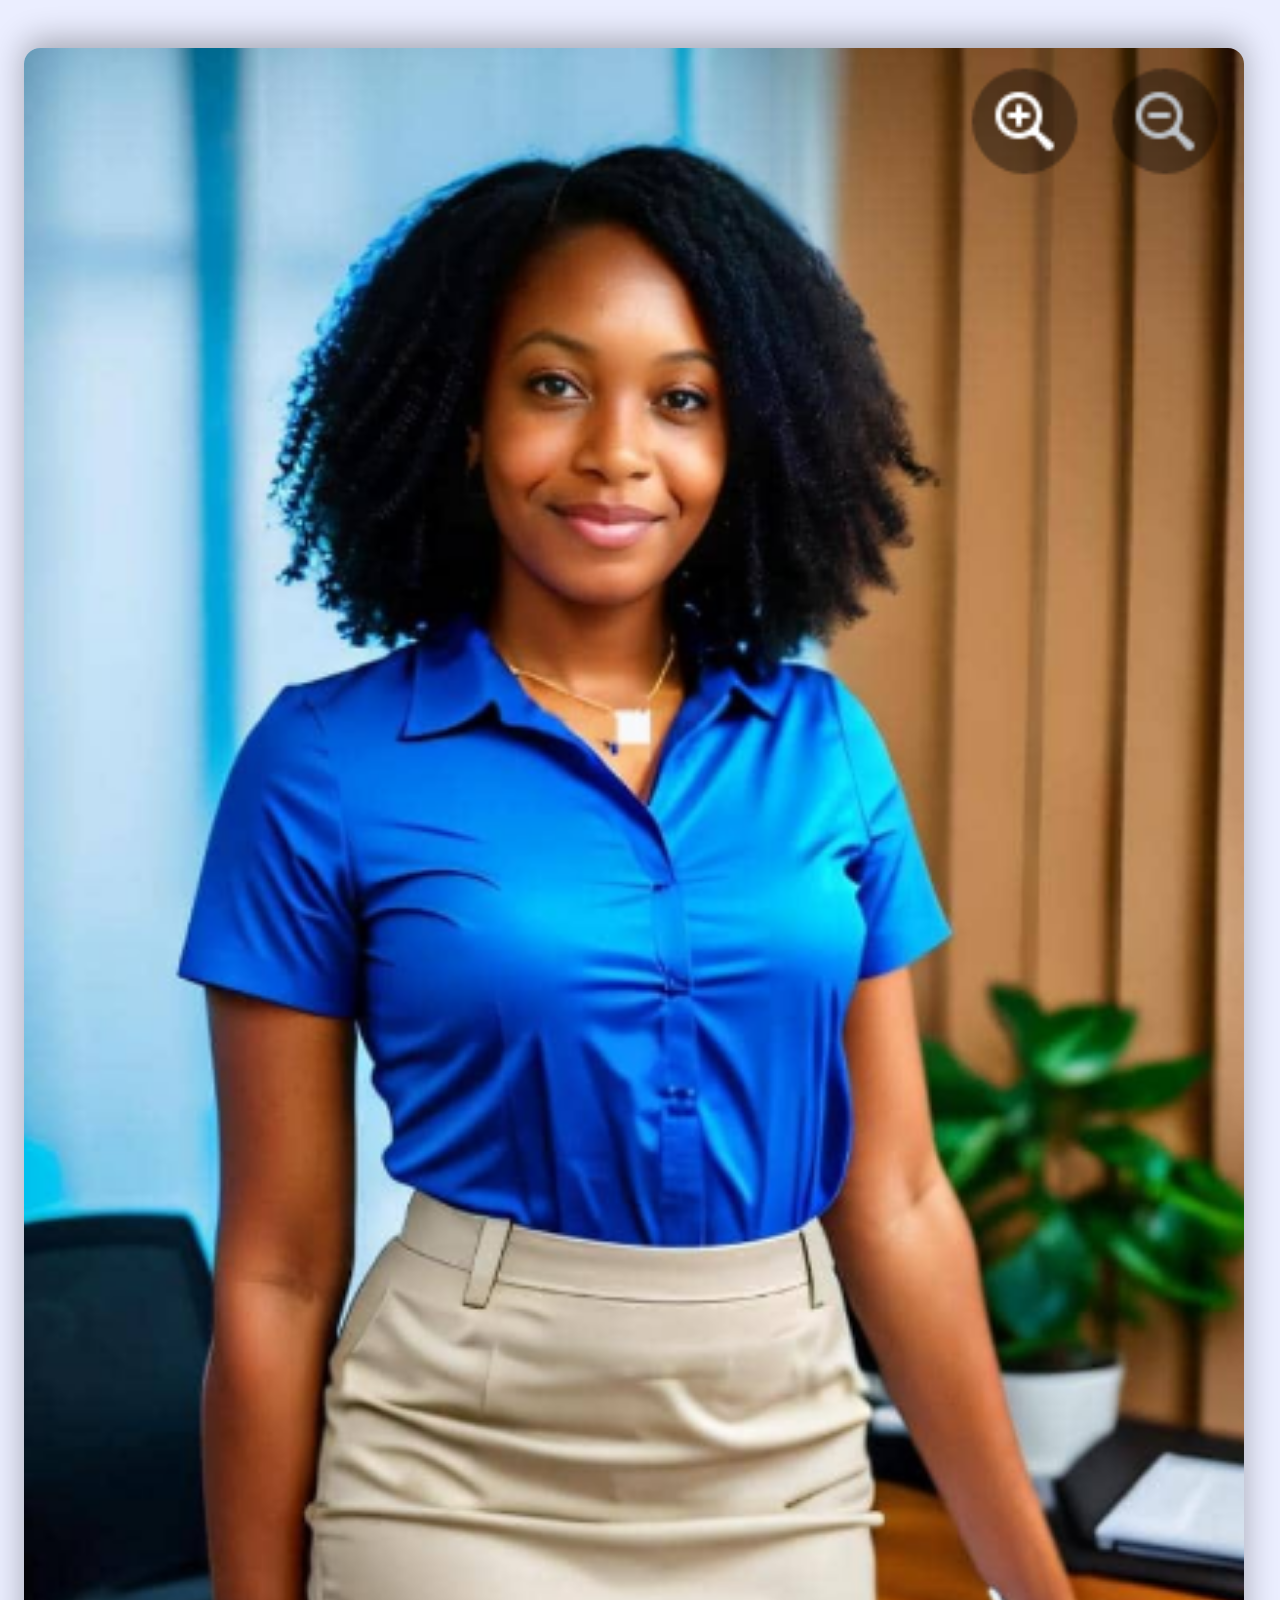
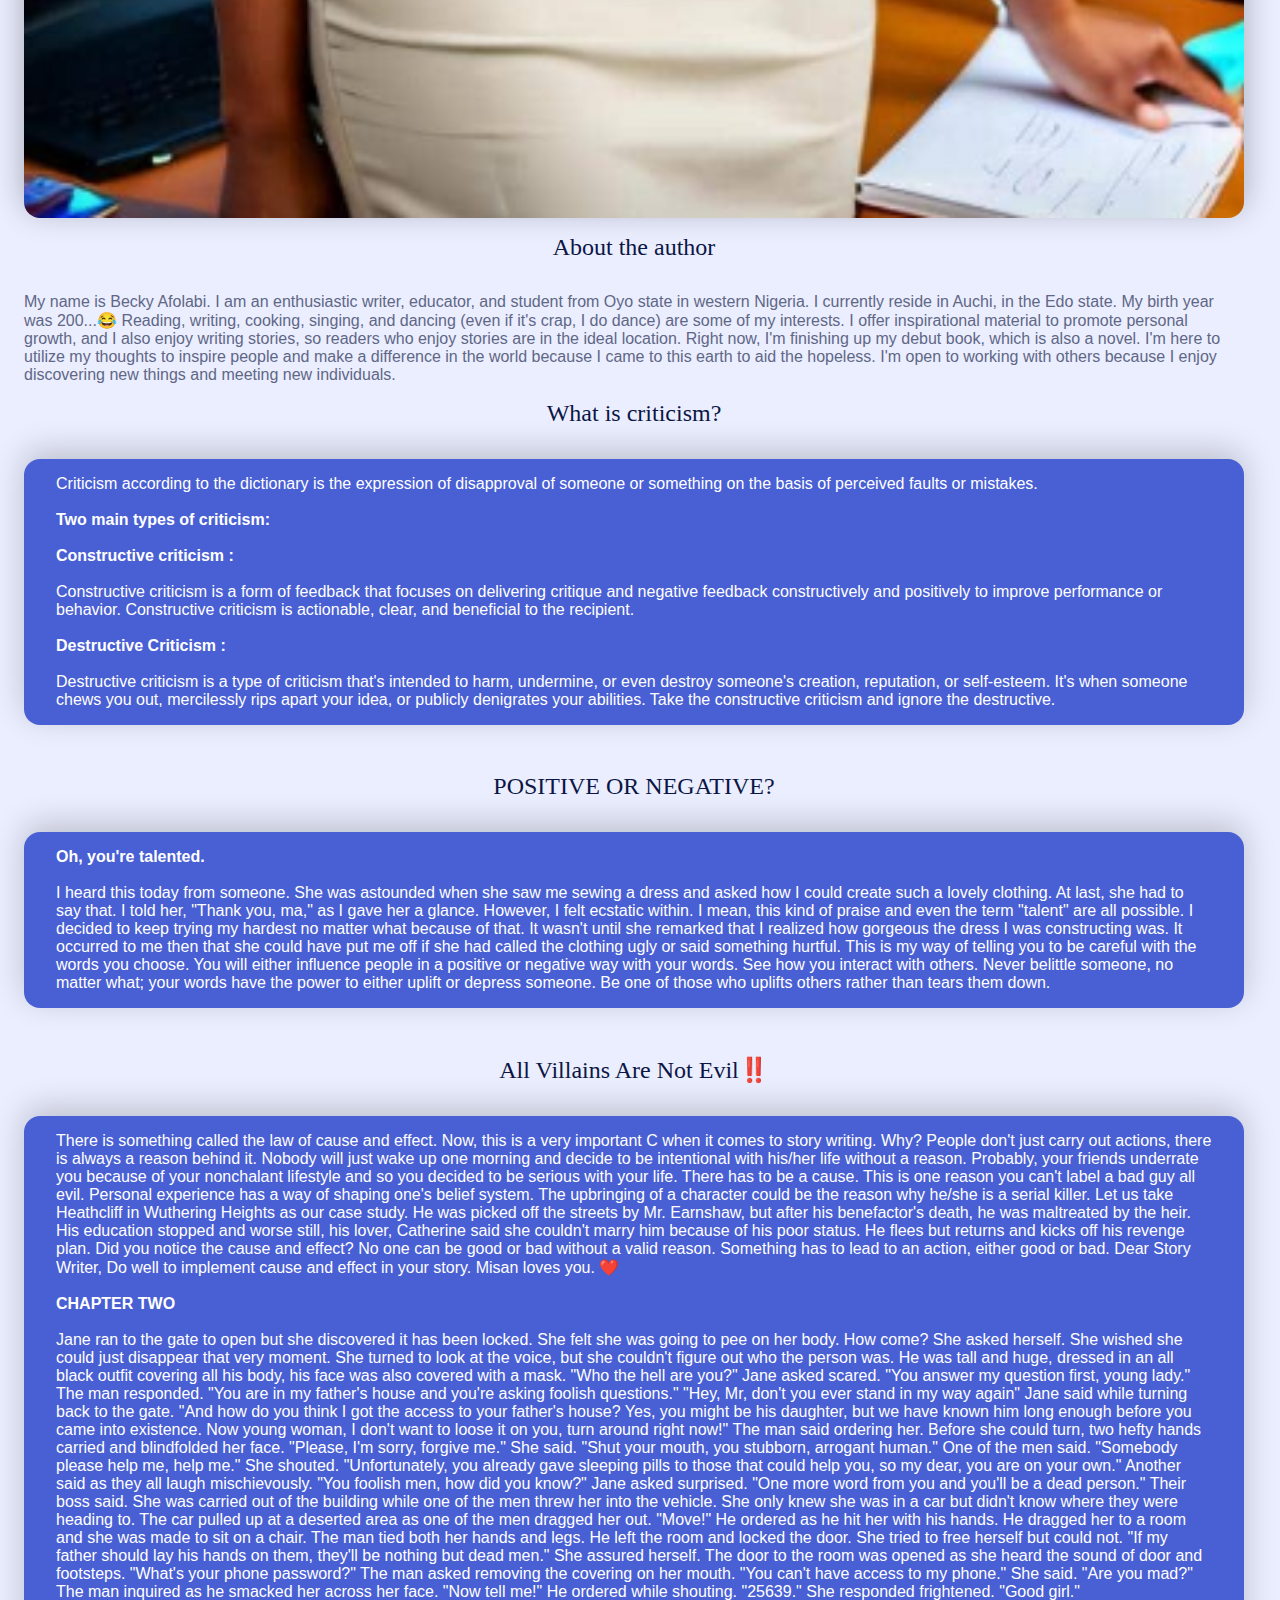
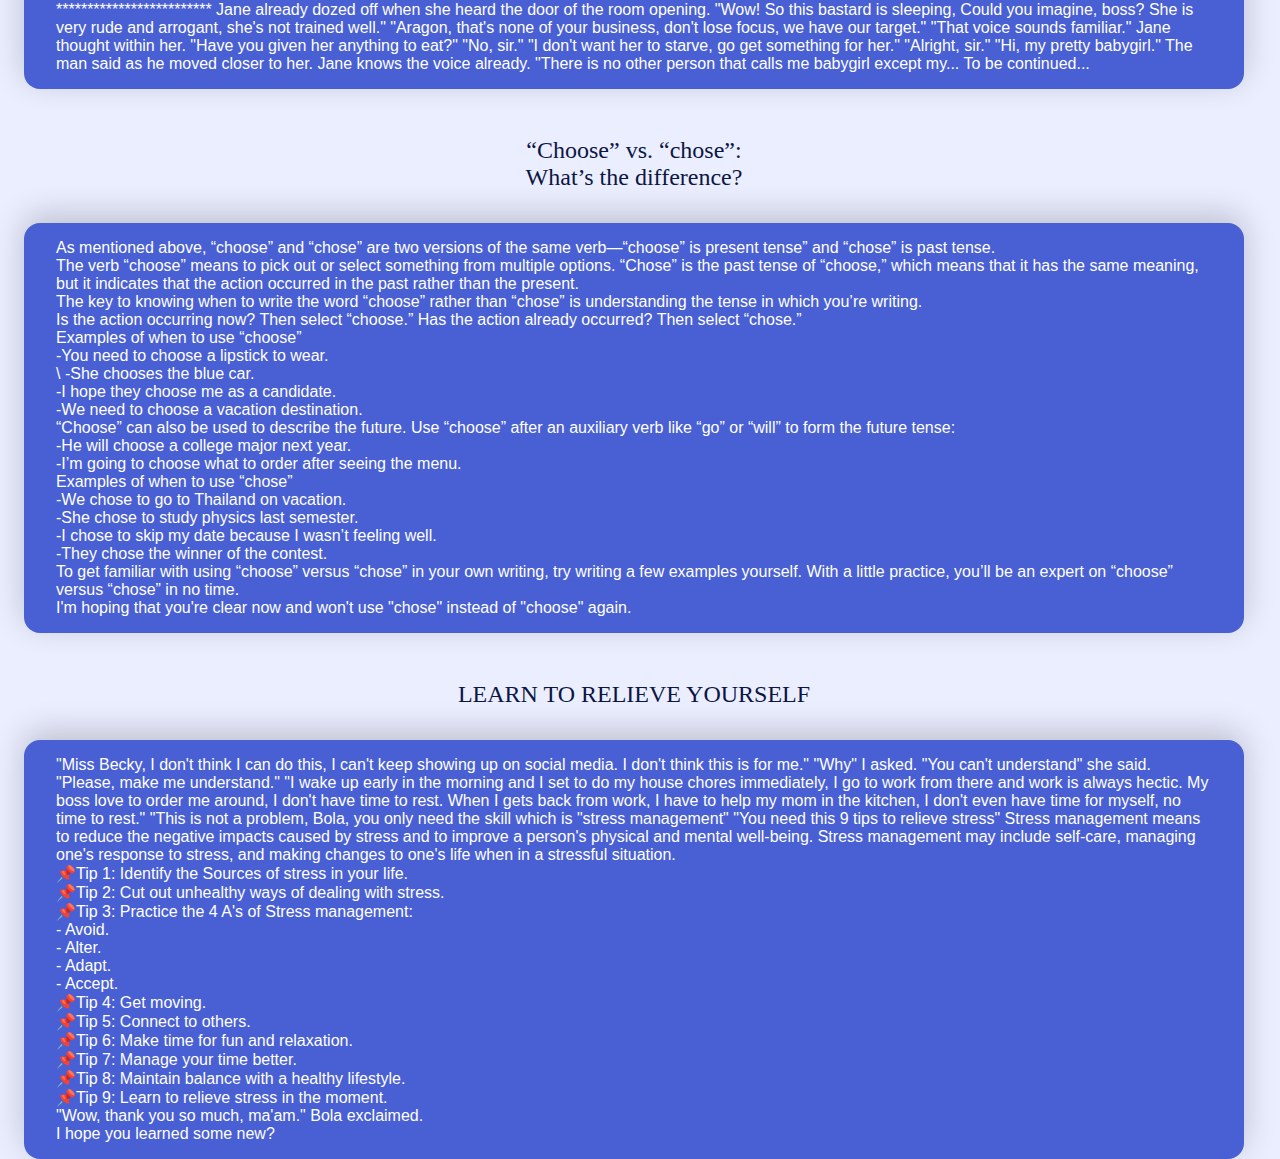
<file: article.html>
<!DOCTYPE html>
<html lang="en">
<head>
    <meta charset="UTF-8">
    <meta name="viewport" content="width=device-width, initial-scale=1.0">
    <title>Becky's Article</title>
    <link rel="stylesheet" href="styels.css">
</head>
<body>
    <div class="article_container container">
        <img src="images/becky's picz.PNG" alt="" class="author_img">
        <h2 class="author_introduction">
            About the author 
        </h2>
        <p class="author_description">
            My name is Becky Afolabi. I am an enthusiastic writer, educator, and student from Oyo state in western Nigeria. I currently reside in Auchi, in the Edo state. My birth year was 200...😂
            Reading, writing, cooking, singing, and dancing (even if it's crap, I do dance) are some of my interests.
            I offer inspirational material to promote personal growth, and I also enjoy writing stories, so readers who enjoy stories are in the ideal location. 
            Right now, I'm finishing up my debut book, which is also a novel. I'm here to utilize my thoughts to inspire people and make a difference in the world because I came to this earth to aid the hopeless. 
            I'm open to working with others because I enjoy discovering new things and meeting new individuals.
        </p>
    </div>
    <div class="articles container">
        <h2 class="article_title">What is criticism?</h2>
        <p class="article content">
            Criticism according to the dictionary is the expression of disapproval of someone or something on the basis of perceived faults or mistakes. <br><br>
            <b>Two main types of criticism:</b> <br><br>
            <b>Constructive criticism :</b> <br><br>
            Constructive criticism is a form of feedback that focuses on delivering critique and negative feedback constructively and positively to improve performance or behavior. 
            Constructive criticism is actionable, clear, and beneficial to the recipient. <br> <br>
            <b>Destructive Criticism :</b> <br> <br>
            Destructive criticism is a type of criticism that's intended to harm, undermine, or even destroy someone's creation, reputation, or self-esteem. 
            It's when someone chews you out, mercilessly rips apart your idea, or publicly denigrates your abilities.
            Take the constructive criticism and ignore the destructive. 
        </p>

        <h2 class="article_title">POSITIVE OR NEGATIVE?</h2>
        <p class="article content">
            <b>Oh, you're talented.</b> <br><br>
            I heard this today from someone. 
            She was astounded when she saw me sewing a dress and asked how I could create such a lovely clothing. 
            At last, she had to say that. I told her, "Thank you, ma," as I gave her a glance. 
            However, I felt ecstatic within. I mean, this kind of praise and even the term "talent" are all possible. 
            I decided to keep trying my hardest no matter what because of that. 
            It wasn't until she remarked that I realized how gorgeous the dress I was constructing was.
            It occurred to me then that she could have put me off if she had called the clothing ugly or said something hurtful. 
            This is my way of telling you to be careful with the words you choose. 
            You will either influence people in a positive or negative way with your words. 
            See how you interact with others. Never belittle someone, no matter what; your words have the power to either uplift or depress someone. 
            Be one of those who uplifts others rather than tears them down. 
        </p>

        <h2 class="article_title">All Villains Are Not Evil‼️</h2>
        <p class="article content">
            There is something called the law of cause and effect. 
            Now, this is a very important C when it comes to story writing. 
            Why? 
            People don't just carry out actions, there is always a reason behind it. 
            Nobody will just wake up one morning and decide to be intentional with his/her life without a reason. Probably, your friends underrate you because of your nonchalant lifestyle and so you decided to be serious with your life.
            There has to be a cause. 
            This is one reason you can't label a bad guy all evil. 
            Personal experience has a way of shaping one's belief system. 
            The upbringing of a character could be the reason why he/she is a serial killer. 
            Let us take Heathcliff in Wuthering Heights as our case study. He was picked off the streets by Mr. Earnshaw, but after his benefactor's death, he was maltreated by the heir. His education stopped and worse still, his lover, Catherine said she couldn't marry him because of his poor status. 
            He flees but returns and kicks off his revenge plan. 
            Did you notice the cause and effect? 
            No one can be good or bad without a valid reason. Something has to lead to an action, either good or bad. 
            Dear Story Writer,
            Do well to implement cause and effect in your story. 
            Misan loves you. ❤️ <br> <br>
            <b>CHAPTER TWO</b> <br> <br>
            Jane ran to the gate to open but she discovered it has been locked. She felt she was going to pee on her body. How come? She asked herself. She wished she could just disappear that very moment.
            She turned to look at the voice, but she couldn't figure out who the person was. 
            He was tall and huge, dressed in an all black outfit covering all his body, his face was also covered with a mask.
            "Who the hell are you?" Jane asked scared.
            "You answer my question first, young lady." The man responded.
            "You are in my father's house and you're asking foolish questions." 
            "Hey, Mr, don't you ever stand in my way again" Jane said while turning back to the gate.
            "And how do you think I got the access to your father's house? Yes, you might be his daughter, but we have known him long enough before you came into existence. Now young woman, I don't want to loose it on you, turn around right now!" The man said ordering her.
            Before she could turn, two hefty hands carried and blindfolded her face. 
            "Please, I'm sorry, forgive me." She said.
            "Shut your mouth, you stubborn, arrogant human." One of the men said.
            "Somebody please help me, help me." She shouted.
            "Unfortunately, you already gave sleeping pills to those that could help you, so my dear, you are on your own." Another said as they all laugh mischievously. 
            "You foolish men, how did you know?" Jane asked surprised.
            "One more word from you and you'll be a dead person." Their boss said.
            She was carried out of the building while one of the men threw her into the vehicle. She only knew she was in a car but didn't know where they were heading to.
            The car pulled up at a deserted area as one of the men dragged her out.
            "Move!" He ordered as he hit her with his hands.
            He dragged her to a room and she was made to sit on a chair. The man tied both her hands and legs. 
            He left the room and locked the door. She tried to free herself but could not.
            "If my father should lay his hands on them, they'll be nothing but dead men."  She assured herself.
            The door to the room was opened as she heard the sound of door and footsteps. 
            "What's your phone password?" The man asked removing the covering on her mouth.
            "You can't have access to my phone." She said.
            "Are you mad?" The man inquired as he smacked her across her face.
            "Now tell me!" He ordered while shouting.
            "25639." She responded frightened.
            "Good girl."
            *************************
            Jane already dozed off when she heard the door of the room opening.
            "Wow! So this bastard is sleeping, Could you imagine, boss? She is very rude and arrogant, she's not trained well."
            "Aragon, that's none of your business, don't lose focus, we have our target."
            "That voice sounds familiar." Jane thought within her.
            "Have you given her anything to eat?"
            "No, sir."
            "I don't want her to starve, go get something for her."
            "Alright, sir."
            "Hi, my pretty babygirl." The man said as he moved closer to her.
            Jane knows the voice already. 
            "There is no other person that calls me babygirl except my...
            To be continued...
        </p>

        <h2 class="article_title">
            “Choose” vs. “chose”: <br> What’s the difference?</h2>
        <p class="article content">
            As mentioned above, “choose” and “chose” are two versions of the same verb—“choose” is present tense” and “chose” is past tense. <br>
            The verb “choose” means to pick out or select something from multiple options. “Chose” is the past tense of “choose,” which means that it has the same meaning, but it indicates that the action occurred in the past rather than the present. <br>
            The key to knowing when to write the word “choose” rather than “chose” is understanding the tense in which you’re writing. <br> 
            Is the action occurring now? Then select “choose.” Has the action already occurred? Then select “chose.” <br>
            Examples of when to use “choose” <br>
            -You need to choose a lipstick to wear. <br>\
            -She chooses the blue car. <br>
            -I hope they choose me as a candidate. <br>
            -We need to choose a vacation destination. <br>
            “Choose” can also be used to describe the future. Use “choose” after an auxiliary verb like “go” or “will” to form the future tense: <br>
            -He will choose a college major next year. <br>
            -I’m going to choose what to order after seeing the menu. <br>
            Examples of when to use “chose” <br>
            -We chose to go to Thailand on vacation. <br>
            -She chose to study physics last semester. <br>
            -I chose to skip my date because I wasn’t feeling well. <br>
            -They chose the winner of the contest. <br>
            To get familiar with using “choose” versus “chose” in your own writing, try writing a few examples yourself. With a little practice, you’ll be an expert on “choose” versus “chose” in no time. <br>
            I'm hoping that you're clear now and won't use "chose" instead of "choose" again.
        </p>

        <h2 class="article_title">LEARN TO RELIEVE YOURSELF</h2>
        <p class="article content">
            "Miss Becky, I don't think I can do this, I can't keep showing up on social media. I don't think this is for me."
            "Why" I asked.
            "You can't understand" she said.
            "Please, make me understand."
            "I wake up early in the morning and I set to do my house chores immediately, I go to work from there and work is always hectic. My boss love to order me around, I don't have time to rest. When I gets back from work, I have to help my mom in the kitchen, I don't even have time for myself, no time to rest."
            "This is not a problem, Bola, you only need the skill which is "stress management"
            "You need this 9 tips to relieve stress"
            Stress management means to reduce the negative impacts caused by stress and to improve a person's physical and mental well-being. 
            Stress management may include self-care, managing one's response to stress, and making changes to one's life when in a stressful situation. <br>
            📌Tip 1: Identify the Sources of stress in your life. <br>
            📌Tip 2: Cut out unhealthy ways of dealing with stress. <br>
            📌Tip 3: Practice the 4 A's of Stress management: <br>
            - Avoid. <br>
            - Alter. <br>
            - Adapt. <br>
            - Accept. <br>
            📌Tip 4: Get moving. <br>
            📌Tip 5: Connect to others. <br>
            📌Tip 6: Make time for fun and relaxation. <br>
            📌Tip 7: Manage your time better. <br>
            📌Tip 8: Maintain balance with a healthy lifestyle. <br>
            📌Tip 9: Learn to relieve stress in the moment. <br>
            "Wow, thank you so much, ma'am." Bola exclaimed. <br>
            I hope you learned some new?
        </p>
    </div>
    
</body>
</html>
</file>
<file: styels.css>
*{
    margin: 0;
    padding: 0;
    box-sizing: border-box;
    font-family: sans-serif;
}
html,
    
    .swiper {
      width: 100%;
      height: 50%;
      left: 0;
      right: 0;
    }

    .swiper-slide {
      text-align: center;
      font-size: 18px;
      display: flex;
      justify-content: center;
      align-items: center;
    }

    .swiper-slide img {
      display: block;
      width: 100%;
      height: 100%;
    }

    :root{
        --first-color: hsl(230, 62%, 56%);
        --title-color: hsl(230, 70%, 16%);
        --text-color: hsl(230, 16%, 45%);
        --border-color: hsl(230, 50%, 90%);
        --white-color: hsl(0, 0%, 100%);
        --body-color: hsl(230, 100%, 96%);
        --container-color: hsl(230, 100%, 97%);
    
        --body-font: sans-serif;
        --second-font: serif;
        --biggest-font-size: 2rem;
        --h1-font-size: 1.5rem;
        --h2-font-size: 1.25rem;
        --h3-font-size: 1rem;
        --normal-font-size: .938rem;
        --small-font-size: .813rem;
        --smaller-font-size: .75rem;
    
        --font-reuglar: 400;
        --font-medium: 500;
        --font-semi-bold: 600;
        
    }
    
    @media screen and (min-width: 1150px) {
        :root{
            --biggest-font-size: 3.5rem;
            --h1-font-size: 2.25rem;
            --h2-font-size: 1.5rem;
            --h3-font-size: 1.25rem;
            --normal-font-size: 1rem;
            --small-font-size: .875rem;
            --smaller-font-size: .813rem;
    
        }
    }
    
    html{
        scroll-behavior: smooth;
    }
    
    body,
    input,
    button{
        font-family: var(--body-font);
        font-size: var(--normal-font-size);
    }
    
    body{
        background-color: var(--body-color);
        color: var(--text-color);
        transition: background-color .4s;
    }
    
    input,
    button{
        border: none;
        outline: none;
    }
    
    h1, h2, h3, h4 {
        color: var(--title-color);
        font-family: var(--second-font);
        font-weight: var(--font-medium);
    }
    
    ul{
        list-style: none;
    }
    
    a{
        text-decoration: none;
    }
    img{
        display: block;
        max-width: 100%;
        height: auto;
        box-shadow: 0 -8px 32px hsl(0, 0%, 0%, .2);
    }
    
    .container{
        max-width: 1220px;
        margin-inline: 1.5rem;
    }
    
    .grid{
        display: grid;
        gap: 1.5rem;
    }
    
    .section{
        padding-block: 5rem 1rem;
    }
    
    .section__title{
        text-align: center;
        font-size: var(--h1-font-size);
        font-family: var(--second-font);
        margin-bottom: 2rem;
    }
    
    .main{
        overflow: hidden;
    }
    
    .header{
        position: relative;
        top: 0;
        left: 0;
        padding-top: 1rem;
        width: 100%;
        background-color: var(--body-color);
        transition: box-shadow .4s, background-color .4s;
    }
    .nav{
        height: var(--header-height);
        display: flex;
        justify-content:  space-between;
    }
    .nav__logo{
        display: inline-flex;
        align-items: center;
        column-gap: .5rem;
        color: var(--first-color);
        font-weight: var(--font-medium);
    }
    .nav__logo ion-icon{
        font-size: 1.25rem;
    }
    
    @media screen and (max-width: 1150px){
        .nav__menu{
            position: fixed;
            bottom: 0;
            left: 0;
            right: 0;
            width: 100%;
            background-color: var(--container-color);
            box-shadow: 0 -8px 32px hsl(0, 0%, 0%, .1);
            padding: 1.25rem 4rem;
            transition: background-color .4s;
            z-index: 1;
        }
    }
    
    .nav__list{
        display: flex;
        justify-content: space-between;
    }
    
    .nav__link{
        color: var(--text-color);
        transition: color .4s;
    }
    
    .nav__link span{
        display: none;
    }
    
    .nav__link ion-icon{
        font-size: 1.25rem;
    }
    
    .nav__link:hover{
        color: var(--first-color);
    }
    
    .nav__actions{
        display: flex;
        align-items: center;
        column-gap: 1rem;
    }
    
    .nav__actions ion-icon{
        font-size: 1.25rem;
        color: var(--title-color);
        cursor: pointer;
        transition: color .4;
    }
    
    .nav__actions ion-icon:hover{
        color: var(--first-color);
    }
    
    .search{
        position: fixed;
        top: -100%;
        left: 0;
        width: 100%;
        height: 100%;
        z-index: 100;
        background-color: hsl(230, 12%, 96%, .6);
        backdrop-filter: blur(16px);
        padding: 8rem 1.5rem;
        transition: top .4s;
    }
    
    .search__form{
        display: flex;
        align-items: center;
        column-gap: .5rem;
        background-color: var(--container-color);
        border: 2px solid var(--border-color);
        padding-inline: 1rem;
    }
    
    .search__icon{
        font-size: 1.25rem;
        color: var(--title-color);
    }
    
    .search__input{
        width: 100%;
        padding-block: 1rem;
        background-color: var(--container-color);
        color: var(--text-color);
    }
    
    .search__close{
        position: absolute;
        top: 2rem;
        right: 2rem;
        font-size: 2rem;
        color: var(--title-color);
        cursor: pointer;
    }
    
    .show-search{
        top: 0;
    }
    .show-login{
        top: 0;
    }
    .login{
        position: fixed;
        top: -100%;
        left: 0;
        width: 100%;
        height: 100%;
        background-color: hsl(230, 12%, 96%, .6);
        backdrop-filter: blur(16px);
        align-items: center;
        padding: 1.5rem;
        text-align: center;
        transition: top .4s;
    }
    
    .login__form{
        background-color: var(--container-color);
        padding: 2rem 1.5rem;
        border: 2px solid var(--border-color);
        row-gap: 1.25rem;
    }
    .login__title{
        font-size: var(--h2-font-size);
    }
    .login__group{
        row-gap: 1.25rem;
    }
    .login__label{
        display: block;
        text-align: initial;
        color: var(--title-color);
        font-weight: var(--font-medium);
        margin-bottom: .25rem;
    }
    .login__input{
        width: 100%;
        background-color: var(--container-color);
        border: 2px solid var(--border-color);
        padding: 1rem;
        color: var(--text-color);
    }
    .login__signup,
    .login__forgot{
        display: block;
        font-size: var(--small-font-size);
    }
    .login__signup{
        margin-bottom: .5rem;
    }
    .login__signup a{
        color: var(--first-color);
        font-weight: var(--font-medium);
    }
    .login__forgot{
        color: var(--first-color);
        margin-bottom: 1.25rem;
    }
    .login__button{
        width: 100%;
        cursor: pointer;
    }
    .login__close{
        position: absolute;
        top: 2rem;
        right: 2rem;
        font-size: 2rem;
        color: var(--title-color);
        cursor: pointer;
    }
    .button{
        display: inline-block;
        background-color: var(--first-color);
        color: var(--white-color);
        font-weight: var(--font-semi-bold);
        padding: 1rem 1.5rem;
        transition: box-shadow .4s;
    }
    .button:hover{
        box-shadow: 0 4px 32px hsl(230, 72%, 32%, .4);
    }
    .home__swiper{
        margin: initial;
    }
    .home__container{
        padding-top: 2rem;
        row-gap: 2.5rem;
    }
    .home__data{
        text-align: center;
    }
    .home__title{
        font-size: var(--biggest-font-size);
        margin-bottom: 1rem;
    }
    .home__desription{
        margin-bottom: 2rem;
    }
    .home__images{
        display: grid;
        margin-top: 2rem;
    }
    .home__article,
    .home__img{
        width: 200px;
        transition: scale .4s;
    }
    .home__article{
        scale: .8;
    }
    .swiper-slide-active,
    .swiper-slide-duplicate{
        scale: 1;
        padding-left: 1rem;
        padding-right: 1rem;
    }
    .shadow-header{
        box-shadow: 0 2px 16px hsl(0, 0%, 0% .1);
    }
    .services__container{
        height: 70vh;
    }
    .services__card{
        text-align: center;
        align-items: center;
        justify-content: center;
        text-align: center;
    }
    .services__title{
        font-size: var(--h3-font-size);
        margin-bottom: .5rem;
    }
    .services__card ion-icon{
        color: var(--first-color);
        font-size: 2rem;
    }
    .featured__card{
        margin-bottom: 2rem;
        display: block;
        position: relative;
        text-align: center;
        background-color: var(--container-color);
        padding: 2rem;
        overflow: hidden;
        border: 2px solid var(--border-color);
        transition: border .4s, background-color .4s;
    }
    .featured__img{
        width: 100px;
        margin: 0 auto .75rem;
    }
    .featured__title{
        font-size: var(--h2-font-size);
        margin-bottom: .5rem;
    }
    .featured__prices{
        display: flex;
        justify-content: center;
        align-items: center;
        column-gap: .75rem;
        margin-bottom: 1.25rem;
    }
    .featured__discount{
        color: var(--title-color);
    }
    .featured__price{
        font-size: var(--small-font-size);
        text-decoration: line-through;
    }
    .featured__card .button{
        cursor: pointer;
    }
    .featured__actions{
        display: inline-flex;
        flex-direction: column;
        row-gap: .75rem;
        position: absolute;
        top: 2rem;
        right: -1.5rem;
        transition: right .4s;
    }
    .featured__actions button{
        background: none;
        font-size: 1.25rem;
        color: var(--first-color);
        cursor: pointer;
    }
    .featured__card:hover .featured__actions{
        right: 1.5rem;
    }
    .swiper-button-prev::after,
    .swiper-button-next::after{
        content: '';
    }
    .swiper-button-prev,
    .swiper-button-next{
        width: initial;
        height: initial;
        background-color: var(--container-color);
        border: 2px solid var(--border-color);
        padding: .5rem;
        font-size: 1.5rem;
        color: var(--first-color);
        transition: border .4s background-color .4s;
    }
    .discount__container{
        row-gap: 3.5rem;
    }
    .discount__data{
        text-align: center;
    }
    .discount__title{
        margin-bottom: 1rem;
    }
    .discount__description{
        margin-bottom: 2rem;
    }
    .discount__images{
        display: flex;
        justify-content: center;
    }
    .discount__img-1,
    .discount__img-2{
        width: 170px;
        padding: .3rem;
    }
    .discount__img-1{
        transform: translateX(1rem) rotate(-10deg);
    }
    .discount__img-2{
        transform: translateX(-1rem) rotate(10deg);
    }
    .new__card{
        display: flex;
        align-items: center;
        column-gap: 2.5rem;
        background-color: var(--container-color);
        padding: 1.5rem 1rem;
        color: var(--title-color);
        border: 2px solid var(--border-color);
        transition: border .4s, background-color .4s;
    }
    .new__card:hover{
        border: 2px solid var(--title-color);
    }
    .new__img{
        width: 100px;
    }
    .new_title{
        font-size: var(--h2-font-size);
        margin-bottom: .5rem;
    }
    .new__prices{
        display: flex;
        align-items: center;
        column-gap: .75rem;
        margin-bottom: .75rem;
    }
    .new__discount{
        color: var(--text-color);
    }
    .new__price{
        font-size: var(--small-font-size);
        text-decoration: line-through;
    }
    .new__stars{
        color: var(--first-color);
    }

    .join__container{
        position: relative;
        padding-block: 3rem;
    }
    .join__bg{
        position: absolute;
        top: 0;
        left: 0;
        width: 100%;
        height: 100%;
        object-fit: cover;
        object-position: center;
    }
    .join__data{
        position: relative;
    }
    .join__title{
        color: var(--white-color);
    }
    .join__form{
        display: grid;
        row-gap: 1rem;
    }
    .join__input{
        padding: 1.25rem 1rem;
        background-color: var(--border-color);
        color: var(--title-color);
        transition: background-color .4s;
    }
    .join__input::placeholder{
        color: var(--text-color);
    }
    .join__button{
        padding-block: 1.25rem;
        cursor: pointer;
    }
    .testimonial__card{
        text-align: center;
        background-color: var(--container-color);
        padding: 2rem 3rem 2.5rem;
        border: 2px solid var(--border-color);
        transition: border .4s, background-color .4s;
    }
    .testimonial__img{
        width: 30%;
        height: 30%;
        border-radius: 50%;
        margin: 0 auto 1.5rem;
    }
    .testimonial__title{
        font-size: var(--h2-font-size);
        margin-bottom: .75rem;
    }
    .testimonial__description{
        font-size: var(--small-font-size);
        margin-bottom: 1.25rem;
    }
    .testimonial__stars{
        color: var(--first-color);
    }
    .author__card{
        text-align: center;
        background-color: var(--container-color);
        padding: 2rem 3rem 2.5rem;
        border: 2px solid var(--border-color);
        transition: border .4s, background-color .4s;
    }
    .author__title{
        font-size: var(--h2-font-size);
        margin-bottom: .75rem;
    }
    .author__description{
        font-size: var(--small-font-size);
        margin-bottom: 1.25rem;
    }
    .author__img{
        width: 100%;
        border-radius: 5%;
        margin: 0 auto 1.5rem;
    }
    .footer{
        padding-block: 4rem 6rem;
    }
    .footer__container{
        row-gap: 3rem;
    }
    .footer__logo{
        display: inline-flex;
        align-items: center;
        column-gap: .5rem;
        color: var(--first-color);
        font-size: var(--h3-font-size);
        font-family: var(--second-font);
        margin-bottom: 1.25rem;
    }
    .footer__logo ion-icon{
        font-size: 1.25rem;
    }
    .footer__description{
        margin-bottom: 1.25rem;
    }

    .footer__data{
        grid-template-columns: repeat(2, max-content);
        gap: 3rem 2rem;
    }
    .footer__title{
        font-size: var(--h3-font-size);
        margin-bottom: 1.25rem;
    }
    .footer__links{
        display: grid;
        row-gap: .5rem;
    }
    .footer__link{
        color: var(--text-color);
        transition: color .4s;
    }
    .footer__link:hover{
        color: var(--first-color);
    }
    .footer__info{
        font-style: normal;
    }
    .footer__social{
        display: flex;
        column-gap: 1.25rem;
    }
    .footer__social-link{
        font-size: 1.25rem;
        color: var(--first-color);
    }
    .footer__copy{
        display: block;
        margin-top: 5rem;
        text-align: center;
        font-size: var(--small-font-size);
    }


    ::-webkit-scrollbar{
        width: .6rem;
        border-radius: .5rem;
        background-color: hsl(230, 16%, 85%);
    }

    ::-webkit-scrollbar-thumb{
        border-radius: .5rem;
        background-color: hsl(230, 16%, 85%);
    }

    ::-webkit-scrollbar-thumb:hover{
        background-color: hsl(230, 16%, 55%);
    }
    .scrollup{
        position: fixed;
        right: 1rem;
        bottom: -50%;
        background-color: var(--container-color);
        box-shadow: 0 2px 8px hsla(0, 0%, 05, .1);
        display: inline-flex;
        padding: 6px;
        font-size: 1.25rem;
        color: var(--title-color);
        transition: bottom .4s, transform .4s, background-color .4s;
    }
    .scrollup:hover{
        transform: translateY(-.5rem);
    }
    .show-scroll{
        bottom: 6rem;
    }
    .article__container{
        margin-top: 2rem;
        margin-bottom: 2rem;
        align-items: center;
        text-align: center;
    }
    .article{
        cursor: pointer;
        background-color: var(--first-color);
        color: #ffffff;
        padding-bottom: 1rem;
        padding-top: 1rem;
        padding-right: 2rem;
        padding-left: 2rem;
        border-radius: 1rem;
        box-shadow: 0 -8px 32px hsl(0, 0%, 0%, .2);
    }
    .author_introduction{
        text-align: center;
        margin-bottom: 2rem;
        padding-top: 1rem;
    }
    .author_img{
        margin-top: 3rem;
        width: 100%;
        height: 100%;
        border-radius: 1rem;
        box-shadow: 0 -8px 32px hsl(0, 0%, 0%, .3);
    }
    .article_title{
        text-align: center;
        margin-bottom: 2rem;
        padding-top: 1rem;
    }
    .article {
        margin-bottom: 2rem;
    }
</file>
